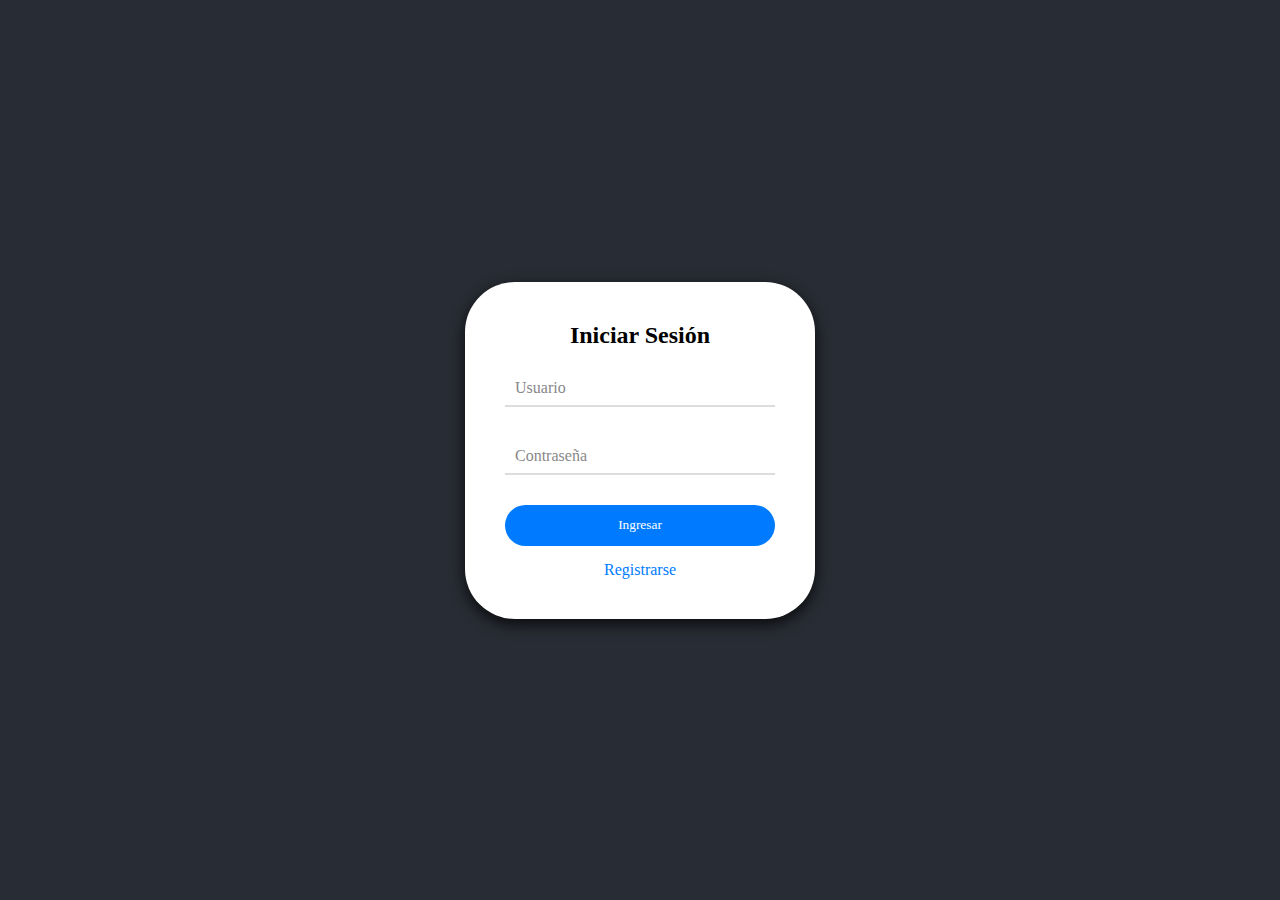
<file: index.html>
<!DOCTYPE html>
<html lang="es">
<head>
    <meta charset="UTF-8">
    <meta name="viewport" content="width=device-width, initial-scale=1.0">
    <title>Login y Registro Seguro Universitario</title>
    <style>
        * {
            margin: 0;
            padding: 0;
            box-sizing: border-box;
			font-family: Times New Roman, Arial, sans-serif;
        }
		
        body {
            display: flex;
            justify-content: center;
            align-items: center;
            height: 100vh;
            background-color: #282c34;
			background-image: url("https://st.depositphotos.com/1743476/2206/i/380/depositphotos_22065601-stock-photo-portrait-of-multi-ethnic-students.jpg");
			animation: mover-fondo 10s linear infinite;
            background-position: center;
			background-size: cover;
        }
		
		@keyframes mover-fondo {
            0% {
                background-position: 0% 0%;
            }
            100% {
                background-position: 100% 100%;
            }
        }
        .login-box {
            background-color: white;
            padding: 40px;
            border-radius: 50px;
            width: 350px;
            box-shadow: 0 5px 15px rgba(0, 0, 0, 0.8);
        }
        h2 {
            text-align: center;
            margin-bottom: 20px;
        }
        .textbox {
            position: relative;
            margin-bottom: 30px;
        }
        input {
            width: 100%;
            padding: 10px;
            font-size: 14px;
            border: none;
            border-bottom: 2px solid #ddd;
            outline: none;
        }
        input:focus {
            border-bottom: 2px solid #007BFF;
        }
        label {
            position: absolute;
            left: 10px;
            top: 10px;
            transition: 0.3s;
            color: #888;
        }
        input:focus + label,
        input:not(:placeholder-shown) + label {
            top: -10px;
            left: 0;
            color: #007BFF;
            font-size: 14px;
        }
        button {
            width: 100%;
            padding: 12.5px;
            background-color: #007BFF;
            color: white;
            border: none;
            border-radius: 100px;
            cursor: pointer;
        }
        button:hover {
            background-color: #0056b3;
        }
        a {
            text-align: center;
            display: block;
            margin-top: 15px;
            color: #007BFF;
            text-decoration: none;
        }
    </style>
</head>
<body>
    <section id="section1">
        <div class="login-box">
            <h2>Iniciar Sesión</h2>
            <form id="loginForm">
                <div class="textbox">
                    <input type="text" id="usuario" required placeholder=" ">
                    <label>Usuario</label>
                </div>
                <div class="textbox">
                    <input type="password" id="contraseña" required placeholder=" ">
                    <label>Contraseña</label>
                </div>
                <button type="submit">Ingresar</button>
                <a href="javascript:void(0);" onclick="showRegisterSection()">Registrarse</a>
            </form>
        </div>
    </section>

    <section id="section2" style="display:none;">
        <div class="login-box">
            <h2>Registrarse</h2>
            <form id="registerForm">
                <div class="textbox">
                    <input type="text" id="usuario1" required placeholder=" ">
                    <label>Usuario</label>
                </div>
                <div class="textbox">
                    <input type="email" id="correo" required placeholder=" ">
                    <label>Correo Electrónico</label>
                </div>
                <div class="textbox">
                    <input type="password" id="contraseña1" required placeholder=" ">
                    <label>Contraseña</label>
                </div>
                <button type="submit">Registrarse</button>
            </form>
        </div>
    </section>

    <script>
        // Función para mostrar la sección de registro
        function showRegisterSection() {
            document.getElementById("section1").style.display = "none";
            document.getElementById("section2").style.display = "block";
        }

        // Función para calcular el hash de la contraseña
        async function hashPassword(password) {
            const encoder = new TextEncoder();
            const data = encoder.encode(password);
            const hash = await crypto.subtle.digest('SHA-256', data);
            return Array.from(new Uint8Array(hash))
                .map(b => b.toString(16).padStart(2, '0'))
                .join('');
        }

        // Lógica de registro
        document.getElementById("registerForm").addEventListener("submit", async function(event) {
            event.preventDefault();

            const usuario = document.getElementById("usuario1").value.trim();
            const correo = document.getElementById("correo").value.trim();
            const contraseña = await hashPassword(document.getElementById("contraseña1").value.trim());

            let usuarios = JSON.parse(localStorage.getItem('usuarios')) || [];

            if (usuarios.some(user => user.usuario === usuario)) {
                alert("El usuario ya existe. Por favor, elige otro nombre.");
                return;
            }

            usuarios.push({ usuario, correo, contraseña });
            localStorage.setItem('usuarios', JSON.stringify(usuarios));

            alert(`Usuario registrado con éxito: ${usuario}`);
            document.getElementById("section2").style.display = "none";
            document.getElementById("section1").style.display = "block";
        });

        // Lógica de inicio de sesión
        document.getElementById("loginForm").addEventListener("submit", async function(event) {
            event.preventDefault();

            const usuario = document.getElementById("usuario").value.trim();
            const contraseña = await hashPassword(document.getElementById("contraseña").value.trim());

            let usuarios = JSON.parse(localStorage.getItem('usuarios')) || [];

            if (usuarios.some(user => user.usuario === usuario && user.contraseña === contraseña)) {
                alert("Inicio de sesión exitoso.");
                window.location.href = "Plataforma Educativa.html";
            } else {
                alert("Usuario o contraseña incorrectos.");
            }
        });
    </script>
</body>
</html>
</file>
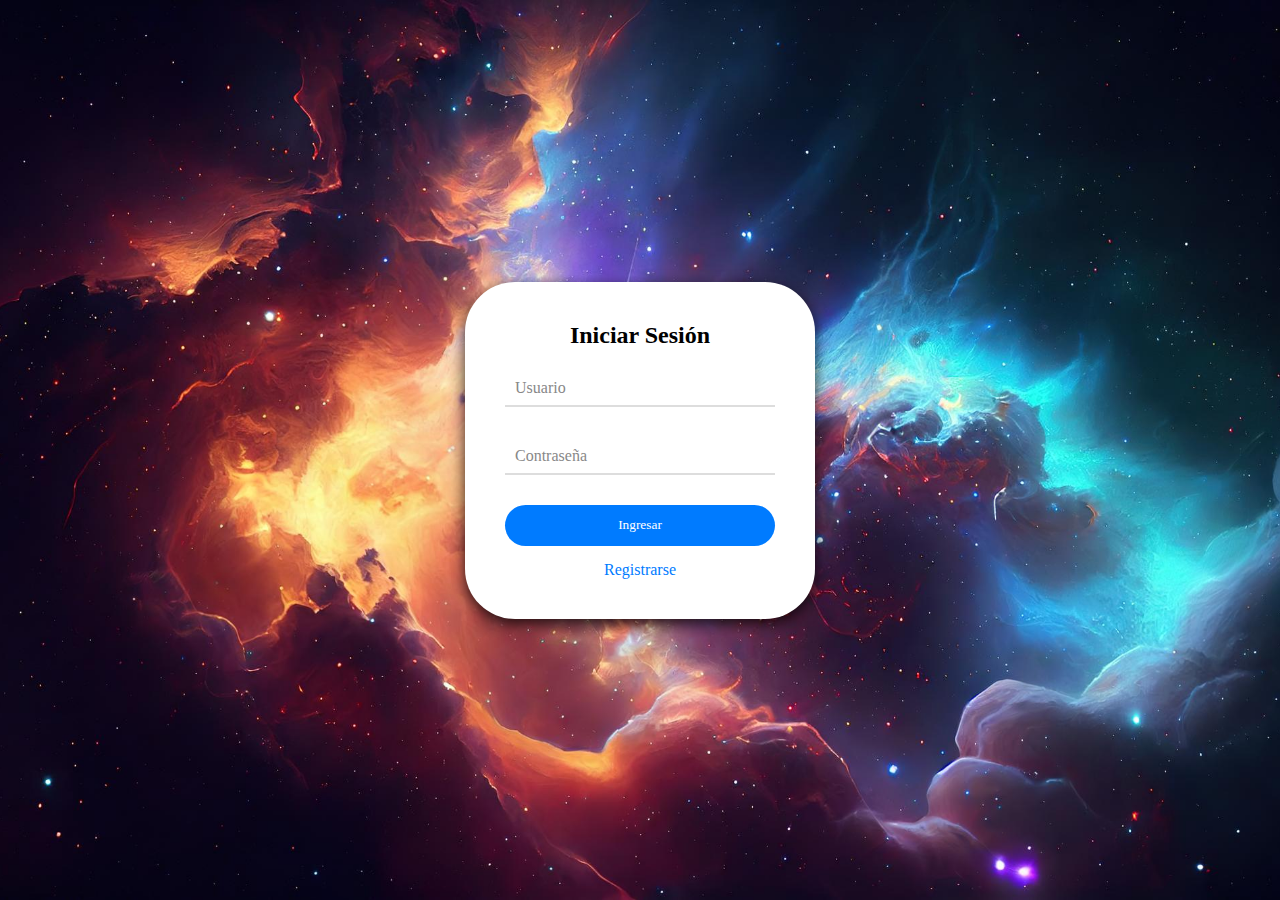
<file: index_1.html>
<!DOCTYPE html>
<html lang="es">
<head>
    <meta charset="UTF-8">
    <meta name="viewport" content="width=device-width, initial-scale=1.0">
    <title>Login y Registro Seguro Universitario</title>
    <style>
        * {
            margin: 0;
            padding: 0;
            box-sizing: border-box;
			font-family: Times New Roman, Arial, sans-serif;
        }
		
        body {
            display: flex;
            justify-content: center;
            align-items: center;
            height: 100vh;
            background-color: #282c34;
			background-image: url("nebulosa.jpg");
			animation: mover-fondo 10s linear infinite;
            background-position: center;
			background-size: cover;
        }
		
		@keyframes mover-fondo {
            0% {
                background-position: 0% 0%;
            }
            100% {
                background-position: 100% 100%;
            }
        }
        .login-box {
            background-color: white;
            padding: 40px;
            border-radius: 50px;
            width: 350px;
            box-shadow: 0 5px 15px rgba(0, 0, 0, 0.8);
        }
        h2 {
            text-align: center;
            margin-bottom: 20px;
        }
        .textbox {
            position: relative;
            margin-bottom: 30px;
        }
        input {
            width: 100%;
            padding: 10px;
            font-size: 14px;
            border: none;
            border-bottom: 2px solid #ddd;
            outline: none;
        }
        input:focus {
            border-bottom: 2px solid #007BFF;
        }
        label {
            position: absolute;
            left: 10px;
            top: 10px;
            transition: 0.3s;
            color: #888;
        }
        input:focus + label,
        input:not(:placeholder-shown) + label {
            top: -10px;
            left: 0;
            color: #007BFF;
            font-size: 14px;
        }
        button {
            width: 100%;
            padding: 12.5px;
            background-color: #007BFF;
            color: white;
            border: none;
            border-radius: 100px;
            cursor: pointer;
        }
        button:hover {
            background-color: #0056b3;
        }
        a {
            text-align: center;
            display: block;
            margin-top: 15px;
            color: #007BFF;
            text-decoration: none;
        }
    </style>
</head>
<body>
    <section id="section1">
        <div class="login-box">
            <h2>Iniciar Sesión</h2>
            <form id="loginForm">
                <div class="textbox">
                    <input type="text" id="usuario" required placeholder=" ">
                    <label>Usuario</label>
                </div>
                <div class="textbox">
                    <input type="password" id="contraseña" required placeholder=" ">
                    <label>Contraseña</label>
                </div>
                <button type="submit">Ingresar</button>
                <a href="javascript:void(0);" onclick="showRegisterSection()">Registrarse</a>
            </form>
        </div>
    </section>

    <section id="section2" style="display:none;">
        <div class="login-box">
            <h2>Registrarse</h2>
            <form id="registerForm">
                <div class="textbox">
                    <input type="text" id="usuario1" required placeholder=" ">
                    <label>Usuario</label>
                </div>
                <div class="textbox">
                    <input type="email" id="correo" required placeholder=" ">
                    <label>Correo Electrónico</label>
                </div>
                <div class="textbox">
                    <input type="password" id="contraseña1" required placeholder=" ">
                    <label>Contraseña</label>
                </div>
                <button type="submit">Registrarse</button>
            </form>
        </div>
    </section>

    <script>
        // Función para mostrar la sección de registro
        function showRegisterSection() {
            document.getElementById("section1").style.display = "none";
            document.getElementById("section2").style.display = "block";
        }

        // Función para calcular el hash de la contraseña
        async function hashPassword(password) {
            const encoder = new TextEncoder();
            const data = encoder.encode(password);
            const hash = await crypto.subtle.digest('SHA-256', data);
            return Array.from(new Uint8Array(hash))
                .map(b => b.toString(16).padStart(2, '0'))
                .join('');
        }

        // Lógica de registro
        document.getElementById("registerForm").addEventListener("submit", async function(event) {
            event.preventDefault();

            const usuario = document.getElementById("usuario1").value.trim();
            const correo = document.getElementById("correo").value.trim();
            const contraseña = await hashPassword(document.getElementById("contraseña1").value.trim());

            let usuarios = JSON.parse(localStorage.getItem('usuarios')) || [];

            if (usuarios.some(user => user.usuario === usuario)) {
                alert("El usuario ya existe. Por favor, elige otro nombre.");
                return;
            }

            usuarios.push({ usuario, correo, contraseña });
            localStorage.setItem('usuarios', JSON.stringify(usuarios));

            alert(`Usuario registrado con éxito: ${usuario}`);
            document.getElementById("section2").style.display = "none";
            document.getElementById("section1").style.display = "block";
        });

        // Lógica de inicio de sesión
        document.getElementById("loginForm").addEventListener("submit", async function(event) {
            event.preventDefault();

            const usuario = document.getElementById("usuario").value.trim();
            const contraseña = await hashPassword(document.getElementById("contraseña").value.trim());

            let usuarios = JSON.parse(localStorage.getItem('usuarios')) || [];

            if (usuarios.some(user => user.usuario === usuario && user.contraseña === contraseña)) {
                alert("Inicio de sesión exitoso.");
                window.location.href = "Plataforma Educativa.html";
            } else {
                alert("Usuario o contraseña incorrectos.");
            }
        });
    </script>
</body>
</html>
</file>
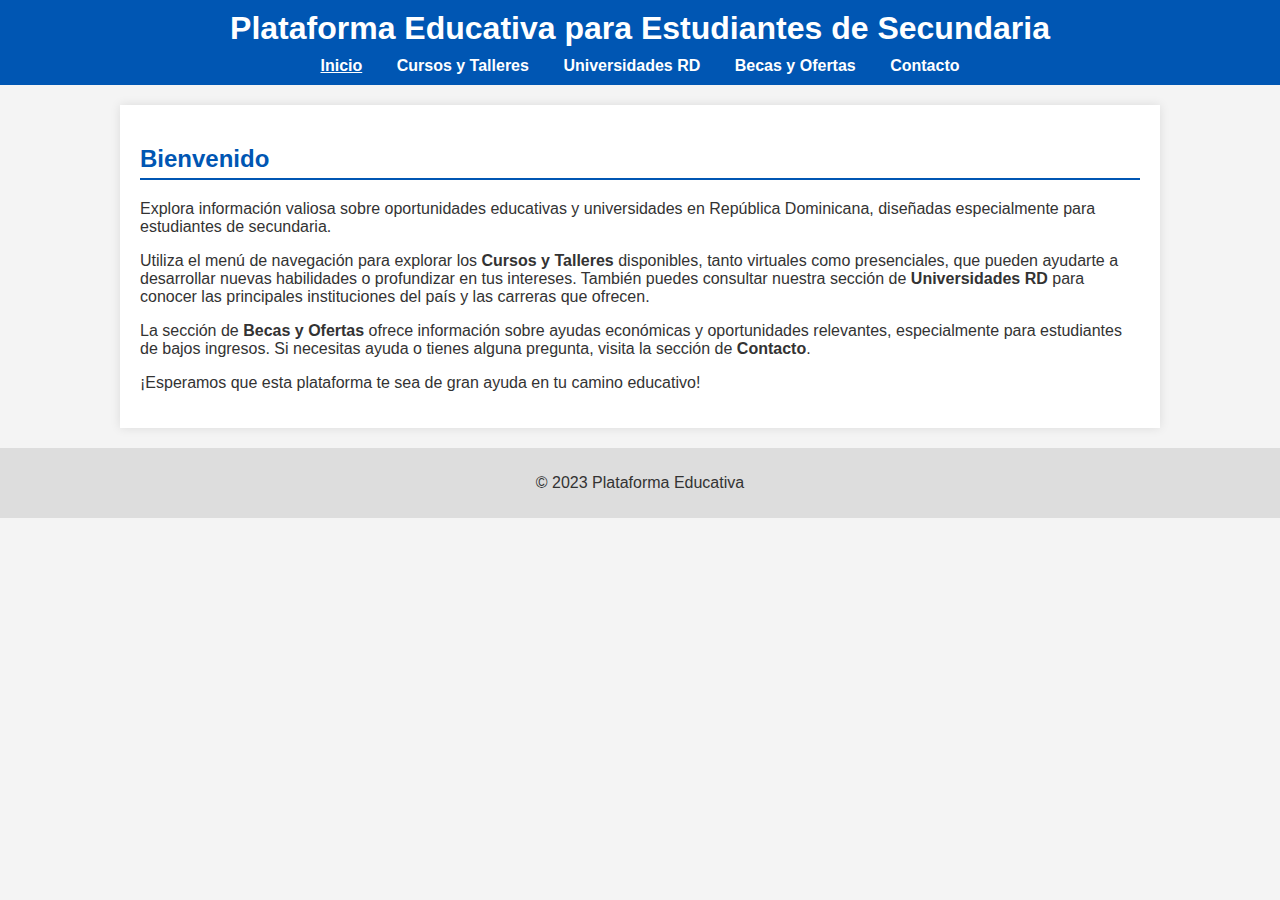
<file: Plataforma Educativa.html>
<!Doctype html>
<html lang="es">
<head>
    <meta charset="UTF-8">
    <meta name="viewport" content="width=device-width, initial-scale=1.0">
    <title>Plataforma Educativa Secundaria RD</title>
    <link rel="stylesheet" href="style.css">
</head>
<body>
    <header>
        <h1>Plataforma Educativa para Estudiantes de Secundaria</h1>
        <nav>
            <ul>
                <li><a href="#" data-section="home">Inicio</a></li>
                <li><a href="#" data-section="courses">Cursos y Talleres</a></li>
                <li><a href="#" data-section="universities">Universidades RD</a></li>
                <li><a href="#" data-section="scholarships">Becas y Ofertas</a></li> 
                <li><a href="#" data-section="contact">Contacto</a></li> 
            </ul>
        </nav>
    </header>

    <main id="content-area">
        <!-- Content will be loaded here by JavaScript -->
        <h2>Bienvenido</h2>
        <p>Explora información sobre cursos, talleres y universidades en República Dominicana.</p>
    </main>

    <footer>
        <p>&copy; 2023 Plataforma Educativa</p>
    </footer>

    <script type="module" src="script.js"></script>
</body>
</html>
</file>
<file: style.css>
body {
    font-family: sans-serif;
    margin: 0;
    padding: 0;
    background-color: #f4f4f4;
    color: #333;
}

header {
    background-color: #0056b3;
    color: white;
    padding: 10px 20px;
    text-align: center;
}

header h1 {
    margin: 0;
}

nav ul {
    list-style: none;
    padding: 0;
    margin: 10px 0 0 0;
}

nav ul li {
    display: inline;
    margin: 0 15px;
}

nav ul li a {
    color: white;
    text-decoration: none;
    font-weight: bold;
}

nav ul li a:hover {
    text-decoration: underline;
}

nav ul li a.active {
    text-decoration: underline;
}

main {
    padding: 20px;
    max-width: 1000px;
    margin: 20px auto;
    background-color: white;
    box-shadow: 0 0 10px rgba(0, 0, 0, 0.1);
}

footer {
    text-align: center;
    padding: 10px;
    margin-top: 20px;
    background-color: #ddd;
    color: #333;
}

.section-title {
    color: #0056b3;
    border-bottom: 2px solid #0056b3;
    padding-bottom: 5px;
    margin-bottom: 20px;
}

.category-title {
    color: #004085;
    margin-top: 30px;
    margin-bottom: 15px;
    border-bottom: 1px dashed #004085;
    padding-bottom: 5px;
}

/* Reusing item styles for courses, universities, and scholarships */
.course-item, .university-item, .scholarship-item {
    background-color: #e9e9e9;
    padding: 15px;
    margin-bottom: 15px;
    border-radius: 5px;
    display: flex; /* Use flexbox for icon and content layout */
    align-items: flex-start; /* Align items to the top */
}

/* Style for the generic icon */
.item-icon {
    width: 40px; /* Adjust size as needed */
    height: 40px; /* Adjust size as needed */
    margin-right: 15px; /* Space between icon and text */
    flex-shrink: 0; /* Prevent icon from shrinking */
    object-fit: contain; /* Ensure the image fits without distortion */
}

/* Style for the content next to the icon */
.item-content {
    flex-grow: 1; /* Allow content to take up remaining space */
}

.course-item h3, .university-item h3, .scholarship-item h3 {
    margin-top: 0;
    color: #004085;
}

.course-item p, .university-item p, .scholarship-item p {
    margin-bottom: 5px;
}

.university-item ul {
    padding-left: 20px;
}

.search-container {
    margin-bottom: 20px;
    padding: 15px;
    background-color: #f9f9f9;
    border: 1px solid #ddd;
    border-radius: 5px;
}

.search-container input[type="text"] {
    width: calc(100% - 22px); /* Adjust based on padding/border */
    padding: 10px;
    border: 1px solid #ccc;
    border-radius: 4px;
    font-size: 1rem;
}

.search-container input[type="text"]::placeholder {
    color: #888;
}

/* New style for contact info */
.contact-info {
    background-color: #f9f9f9;
    padding: 15px;
    margin-top: 15px;
    border: 1px dashed #ccc;
    border-radius: 5px;
}

.contact-info p {
    margin-bottom: 10px;
}

.contact-info a {
    color: #0056b3;
    text-decoration: none;
}

.contact-info a:hover {
    text-decoration: underline;
}
</file>
